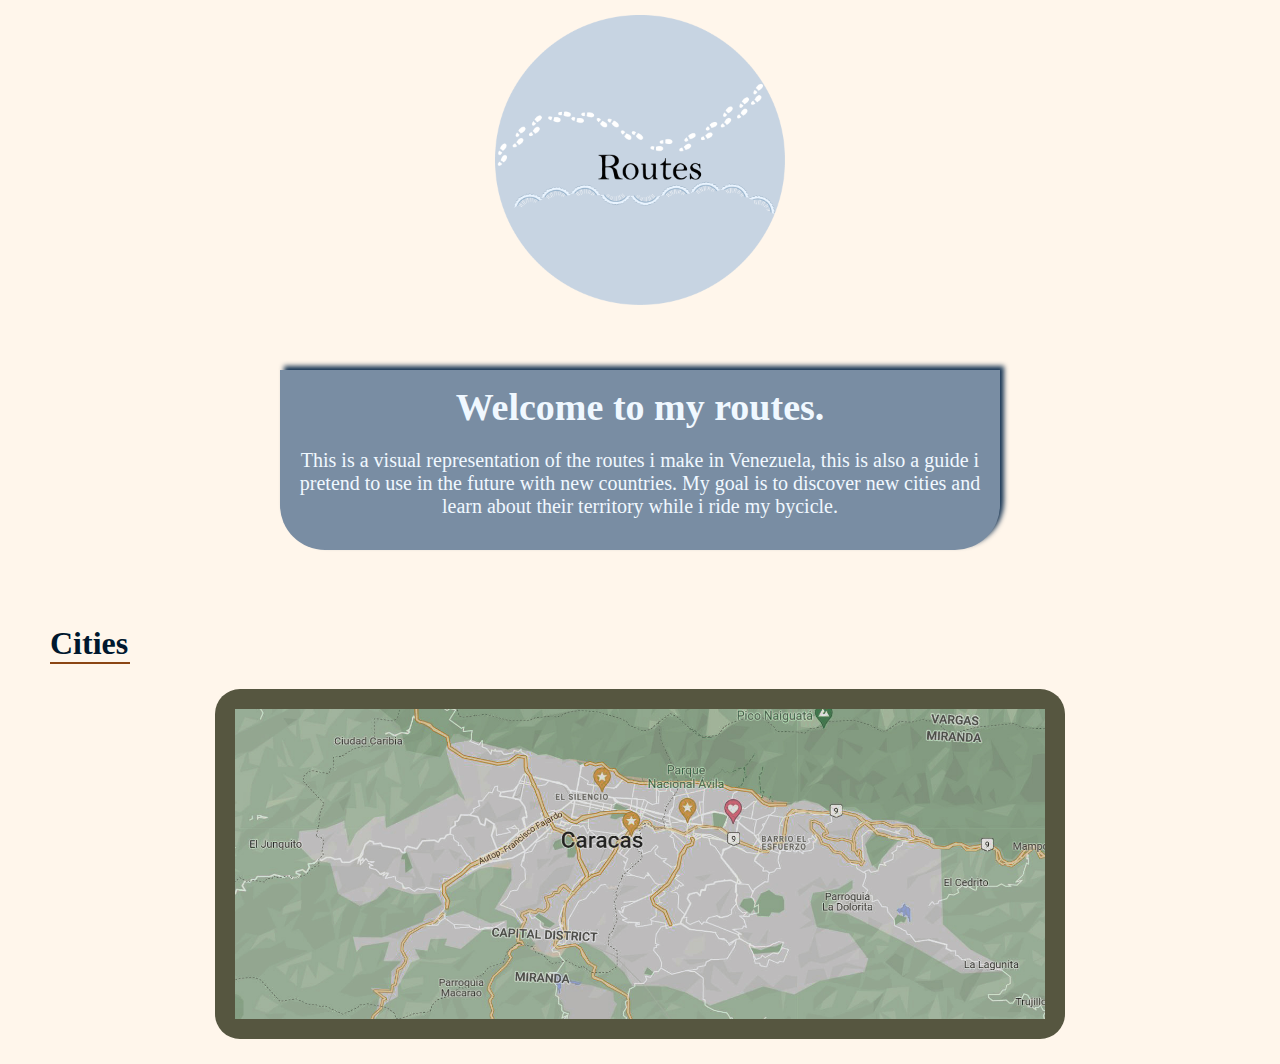
<file: index.html>
<!DOCTYPE html>
<html lang="en">
<head>
    <meta charset="UTF-8">
    <meta http-equiv="X-UA-Compatible" content="IE=edge">
    <meta name="viewport" content="width=device-width, initial-scale=1.0">
    <link rel="stylesheet" href="./main.css">
    <title> Personal Cycling project. </title>
</head>
<body>
    <main>
        <div id="box-vector">
            <img src="./IMG-VECT/roundVector.png" alt="">
        </div>

        <div id="info-box">
            <h1> Welcome to my routes. </h1>
            <p>
                This is a visual representation of the routes i make in Venezuela, this is also a guide i pretend to use in the future with new countries. My goal is to discover new cities and learn about their territory while i ride my bycicle. 
            </p>
        </div>
    </main>

    <h1 id="cities"> Cities </h1>

        <a href="https://eduardougueto.github.io/Cycling-Project/Caracas/CRC.html" id="Caracas-box">
             <img src="./IMG-VECT/caracasMapIndex.jpg" alt="">
        </a>
    
        <!-- https://eduardougueto.github.io/Cycling-Project/Caracas/CRC.html
            LINK HACIA LA PÁGINA CON LAS RUTAS -->

</body>
</html>
</file>
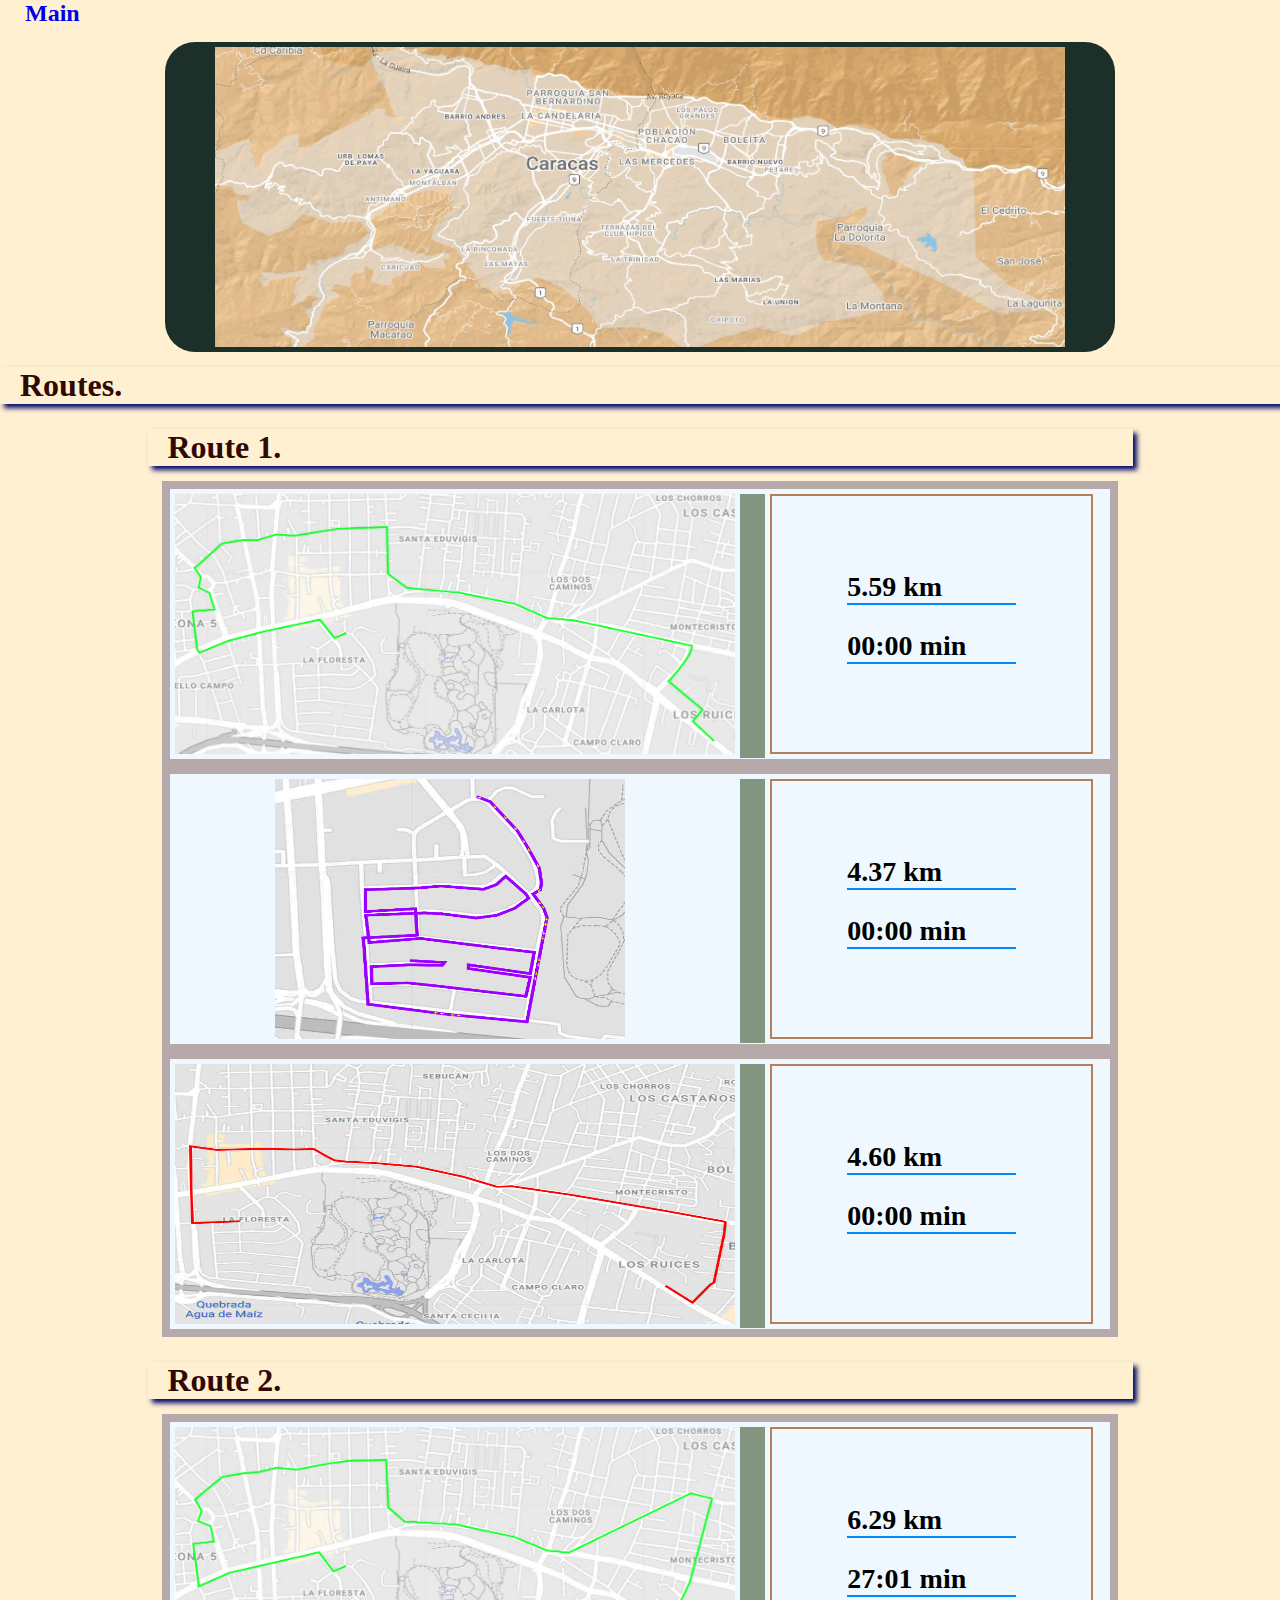
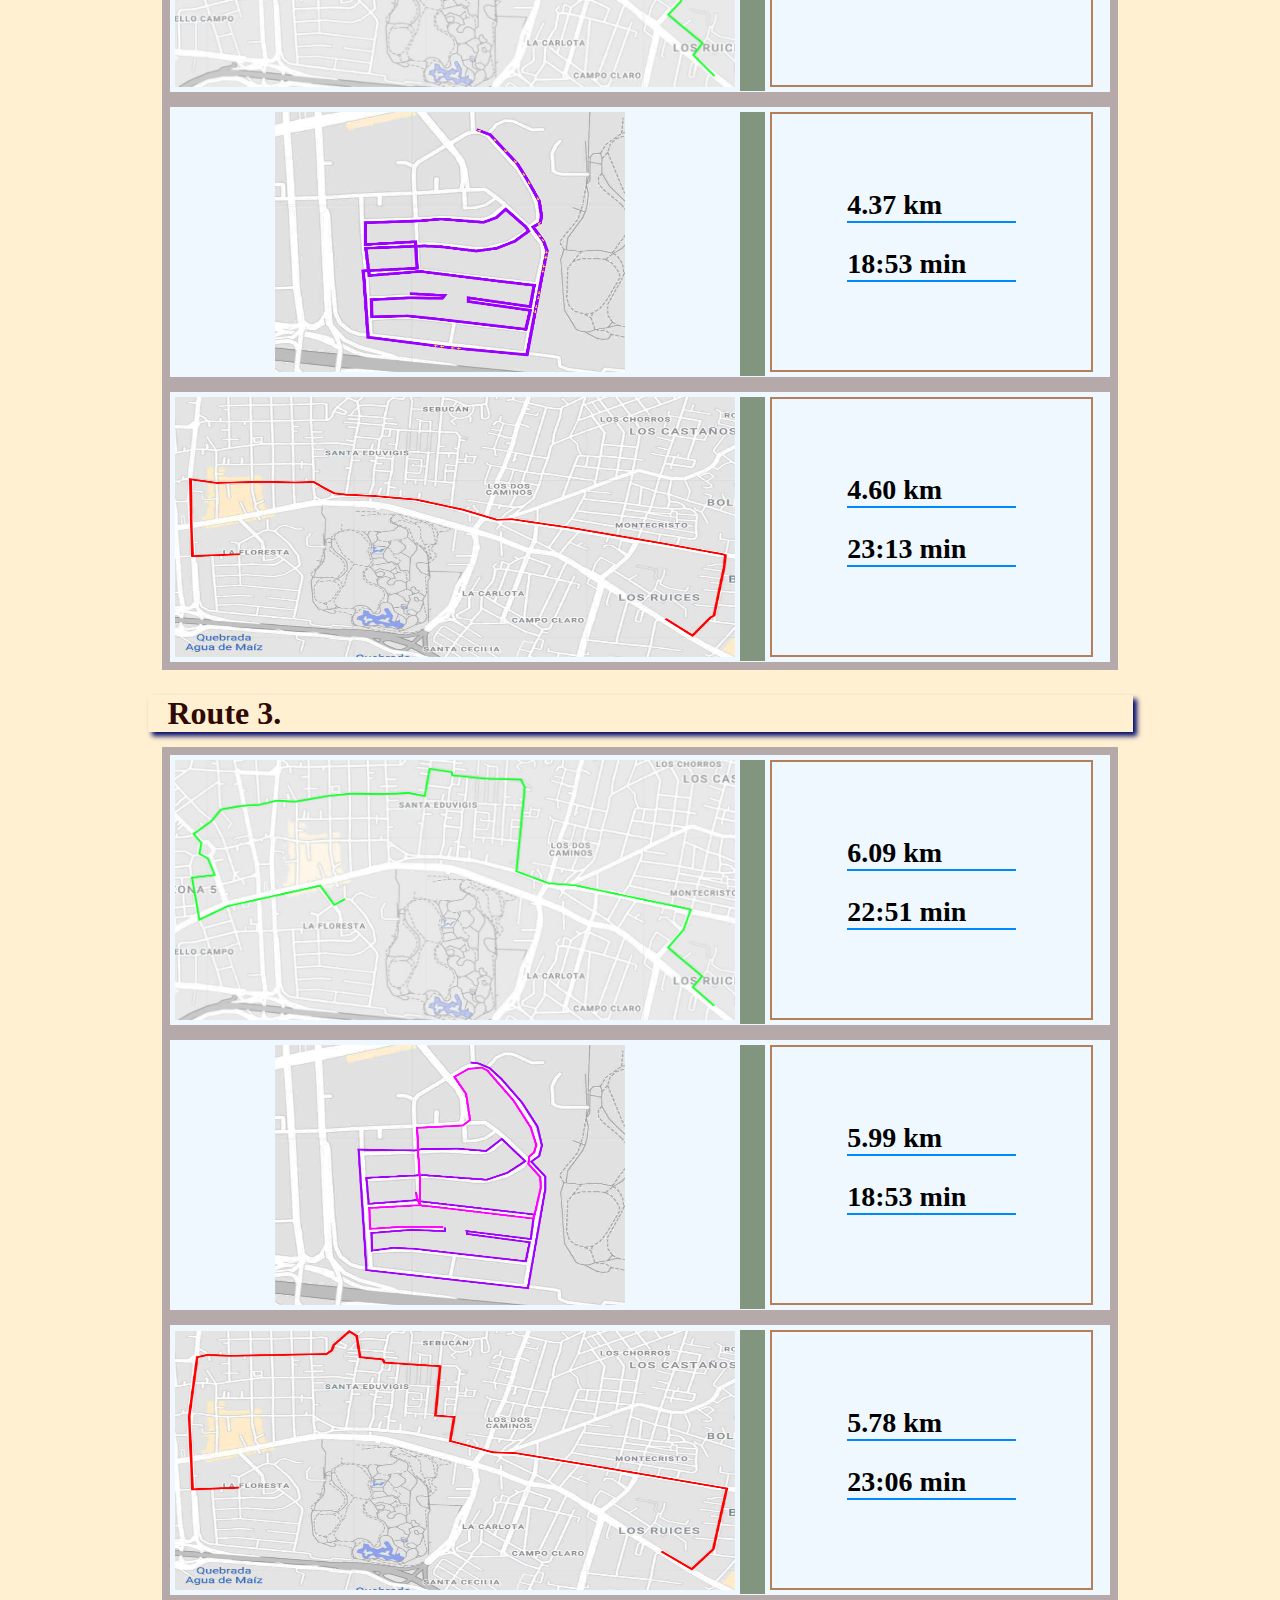
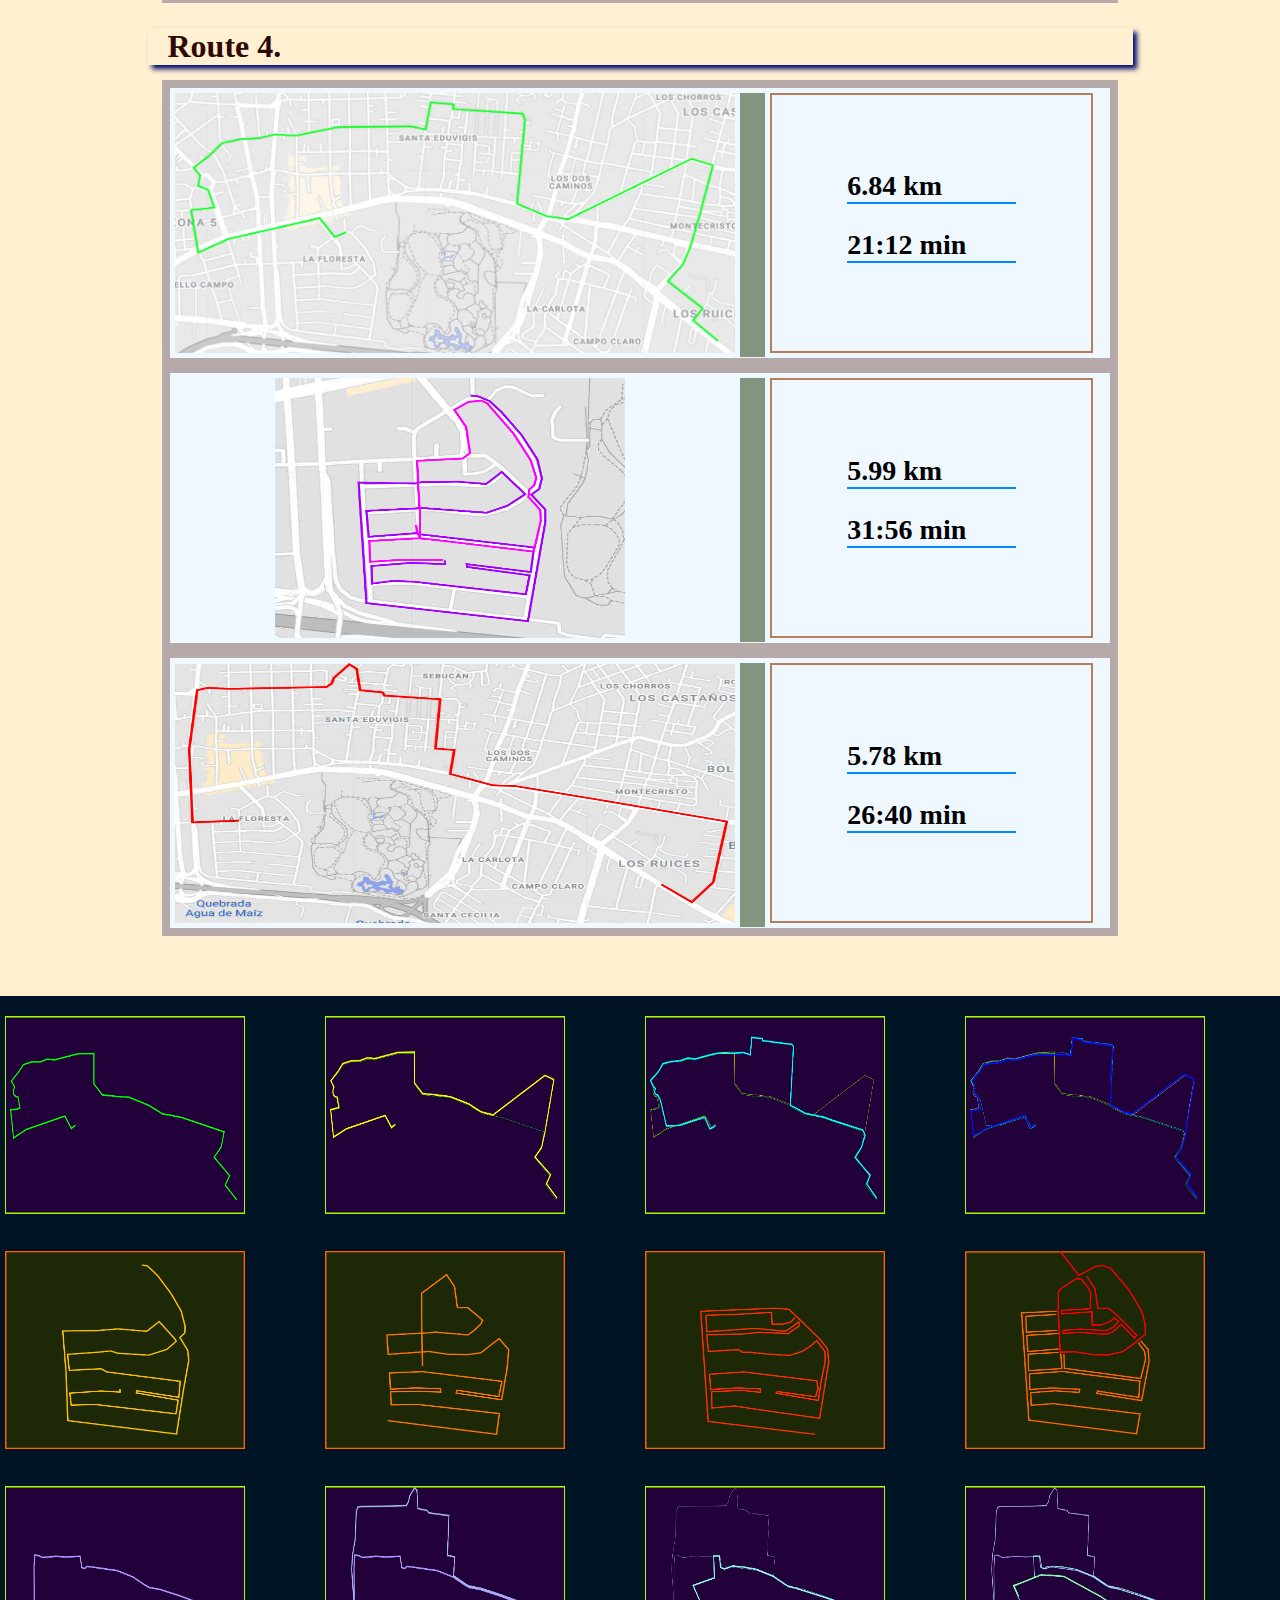
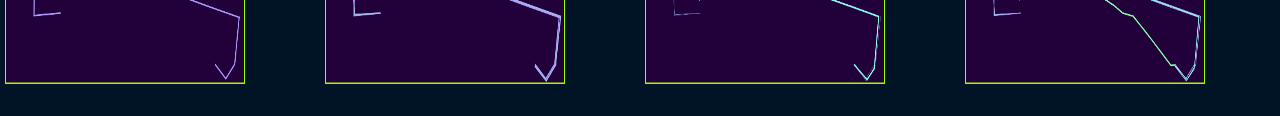
<file: Caracas/CRC.html>
<!DOCTYPE html>
<html lang="en">
<head>
    <meta charset="UTF-8">
    <meta http-equiv="X-UA-Compatible" content="IE=edge">
    <meta name="viewport" content="width=device-width, initial-scale=1.0">
    <link rel="stylesheet" href="CRCStyle.css">
    <title> Routes in Caracas. </title>
</head>
<body>
    <h2 id="main-back"> <a href="https://eduardougueto.github.io/Cycling-Project/index.html">
         Main 
        </a></h2>
    <!-- FOTO SUPERIOR  -->
    <header>
        <img src="./IMG-VECT/caracasMapPage.JPG" alt="A map of Caracas">
    </header>
    <!-- FOTO SUPERIOR  -->
    
    <h1> Routes. </h1>

    <div class="map-container">
        <h1> Route 1. </h1>
            <div class="map-info-container">
                <!-- THREE BOXES -->
                <div class="three_container">
                    <div class="map-box">
                        <img src="./IMG-VECT/route1.png" alt="The first route">
                    </div>
                    <div class="middle-box"></div>
                    <div class="right-box-info">
                        <h2> 5.59 km </h2>
                        <h2> 00:00 min </h2>
                    </div>
                </div>

                <div class="three_container">
                    <div class="MidImg">
                        <img src="./IMG-VECT/routeFloresta1-2.png" alt="La Floresta's path">
                    </div>
                    <div class="middle-box"></div>
                    <div class="right-box-info">
                        <h2> 4.37 km </h2>
                        <h2> 00:00 min </h2>
                    </div>
                </div>

                <div class="three_container">
                    <div class="map-box">
                        <img src="./IMG-VECT/route1-2Turn.png" alt="Return route 1">
                    </div>
                    <div class="middle-box"></div>
                    <div class="right-box-info">
                        <h2> 4.60 km </h2>
                        <h2> 00:00 min </h2>
                    </div>
                </div>
                <!-- THREE BOXES -->
            </div>
    </div>

    <div class="map-container">
        <h1> Route 2. </h1>
            <div class="map-info-container">
                <!-- THREE BOXES -->
                <div class="three_container">
                    <div class="map-box">
                        <img src="./IMG-VECT/route2(castaños).png" alt="The second route">
                    </div>
                    <div class="middle-box"></div>
                    <div class="right-box-info">
                        <h2> 6.29 km </h2>
                        <h2> 27:01 min </h2>
                    </div>
                </div>

                <div class="three_container">
                    <div class="MidImg">
                        <img src="./IMG-VECT/routeFloresta1-2.png" alt="La Floresta's path">
                    </div>
                    <div class="middle-box"></div>
                    <div class="right-box-info">
                        <h2> 4.37 km </h2>
                        <h2> 18:53 min </h2>
                    </div>
                </div>

                <div class="three_container">
                    <div class="map-box">
                        <img src="./IMG-VECT/route1-2Turn.png" alt="Return route 2">
                    </div>
                    <div class="middle-box"></div>
                    <div class="right-box-info">
                        <h2> 4.60 km </h2>
                        <h2> 23:13 min </h2>
                    </div>
                </div>
                <!-- THREE BOXES -->
            </div>
    </div>
    
    <div class="map-container">
        <h1> Route 3. </h1>
            <div class="map-info-container">
                <!-- THREE BOXES -->
                <div class="three_container">
                    <div class="map-box">
                        <img src="./IMG-VECT/route3(eduvigis).png" alt="The third route">
                    </div>
                    <div class="middle-box"></div>
                    <div class="right-box-info">
                        <h2> 6.09 km </h2>
                        <h2> 22:51 min </h2>
                    </div>
                </div>

                <div class="three_container">
                    <div class="MidImg">
                        <img src="./IMG-VECT/routeFloresta3-4.png" alt="La Floresta's path">
                    </div>
                    <div class="middle-box"></div>
                    <div class="right-box-info">
                        <h2> 5.99 km </h2>
                        <h2> 18:53 min </h2>
                    </div>
                </div>

                <div class="three_container">
                    <div class="map-box">
                        <img src="./IMG-VECT/route3-4Turn.png" alt="Return route 3">
                    </div>
                    <div class="middle-box"></div>
                    <div class="right-box-info">
                        <h2> 5.78 km </h2>
                        <h2> 23:06 min </h2>
                    </div>
                </div>
                <!-- THREE BOXES -->
            </div>
    </div>

    <div class="map-container">
        <h1> Route 4. </h1>
            <div class="map-info-container">
                <!-- THREE BOXES -->
                <div class="three_container">
                    <div class="map-box">
                        <img src="./IMG-VECT/route4(castaños+eduvigis).png" alt="The fourth route">
                    </div>
                    <div class="middle-box"></div>
                    <div class="right-box-info">
                        <h2> 6.84 km </h2>
                        <h2> 21:12 min </h2>
                    </div>
                </div>

                <div class="three_container">
                    <div class="MidImg">
                        <img src="./IMG-VECT/routeFloresta3-4.png" alt="La Floresta's path">
                    </div>
                    <div class="middle-box"></div>
                    <div class="right-box-info">
                        <h2> 5.99 km  </h2>
                        <h2> 31:56 min </h2>
                    </div>
                </div>

                <div class="three_container">
                    <div class="map-box">
                        <img src="./IMG-VECT/route3-4Turn.png" alt="Return route 4">
                    </div>
                    <div class="middle-box"></div>
                    <div class="right-box-info">
                        <h2> 5.78 km </h2>
                        <h2> 26:40 min </h2>
                    </div>
                </div>
                <!-- THREE BOXES -->
            </div>
    </div>

    <div class="final-container">
        <!-- GO PATH -->
        <div class="path-box">
            <img src="./IMG-VECT/vector1.png" alt="Path vector">
        </div>
        <div class="path-box">
            <img src="./IMG-VECT/vector2.png" alt="Path vector">
        </div>
        <div class="path-box">
            <img src="./IMG-VECT/vector3.png" alt="Path vector">
        </div>
        <div class="path-box">
            <img src="./IMG-VECT/vector4.png" alt="Path vector">
        </div>
        <!-- GO PATH -->
        <!-- FLORESTA PATH -->
        <div class="path-box">
            <img src="./IMG-VECT/floresta1.png" alt="Path vector">
        </div>
        <div class="path-box">
            <img src="./IMG-VECT/floresta2.png" alt="Path vector">
        </div>
        <div class="path-box">
            <img src="./IMG-VECT/floresta3.png" alt="Path vector">
        </div>
        <div class="path-box">
            <img src="./IMG-VECT/floresta4.png" alt="Path vector">
        </div>
        <!-- FLORESTA PATH -->
        <!-- TURN PATH -->
        <div class="path-box">
            <img src="./IMG-VECT/turn1.png" alt="Path vector">
        </div>
        <div class="path-box">
            <img src="./IMG-VECT/turn2.png" alt="Path vector">
        </div>
        <div class="path-box">
            <img src="./IMG-VECT/turn3.png" alt="Path vector">
        </div>
        <div class="path-box">
            <img src="./IMG-VECT/turn4.png" alt="Path vector">
        </div>
        <!-- TURN PATH -->
    </div>

</body>
</html>
</file>
<file: main.css>
* {
    margin: 0;
    padding: 0;
}

body {
    background-color: rgb(255, 246, 235);
}

#box-vector {
    margin: 15px auto 45px;
    /* background-color: antiquewhite; */
    width: 500px;
    height: 310px;
    display: flex;
}
#box-vector img {
    margin: 0 auto;
    width: 290px;
    height: 290px;
}

#info-box {
    background-color: rgb(121, 141, 163);
    margin: 15px auto;
    width: 720px;
    height: 180px;
    border-radius: 0 0 45px 45px;
    text-align: center;
    box-shadow: 4px -4px 5px rgb(23, 53, 84);
}
#info-box h1, p {
    color: aliceblue;
    padding: 15px 0 5px 0;
}
#info-box h1 {
    font-size: 38px;
}
#info-box p {
    font-size:20px;
}

#cities {
    width: 80px;
    margin-top: 75px;
    position: relative;
    left: 50px;
    color: rgb(0, 24, 46);
    border-bottom: 2px solid saddlebrown;
}

/* INSERTAR LINK QUE LLEVARÁ A LA PÁGINA CON LAS RUTAS DE CARACAS. */
#Caracas-box {
    margin: 25px auto;
    background-color: rgb(86, 86, 64);
    width: 850px;
    height: 350px;
    border-radius: 25px;
    display: flex;
}
#Caracas-box img {
    margin: 20px auto;
    width: 810px;
    height: 310px;
}
</file>
<file: Caracas/CRCStyle.css>
* {
    margin: 0;
    padding: 0;
    box-sizing: border-box;
}
body {
    background-color: rgb(255, 240, 210);
}

#main-back a {
    text-decoration: none;
    margin: 25px;
    }

/* FOTO SUPERIOR */
header {
    margin: 15px auto;
    padding: 5px;
    width: 950px;
    height: auto;
    background-color: rgb(28, 48, 41);
    border-radius: 30px;
    display: flex;
}
header img {
    margin: 0 auto;
    width: 850px;
    height: 300px;
}
/* FOTO SUPERIOR */

h1 {
    padding-left: 20px;
    color: rgb(48, 9, 3);
    box-shadow: 4px 4px 5px rgb(0, 9, 104);
    
}

/* CONTENEDOR PRINCIPAL CENTRADO */
.map-container {
    margin: 25px auto;
    /* background-color: rgb(93, 145, 191); */
    width: 985px;
    height: auto;
}
/* CONTENEDOR CON TRES CAJAS */
.map-info-container {
    margin: 15px auto;
    padding: 8px;
    width: 97%;
    height: auto;
    display: grid;
    grid-auto-rows: 270px;
    gap: 15px;
    background-color: rgb(181, 169, 169);
}
/* PARTE INTERIOR DEL CONTENEDOR * 3 */
.three_container {
    padding: 5px;
    display: grid;
    grid-template-columns: 560px 30px 1fr;
    background-color: aliceblue;
}

.map-box img {
    width: 560px;
    height: 260px;
}

.middle-box {
    margin-left: 5px;
    background-color: rgb(130, 149, 126);
}

/* FLORESTA'S ROUTE */
.MidImg img {
    margin-left: 100px;
    width: 350px;
    height: 260px;
}

.right-box-info {
    margin-left: 5px;
    border: 2px solid rgb(180, 127, 89);
    width: 95%;
    height: 260px;
    padding: 50px;
}
.right-box-info h2 {
    margin: 25px;
    font-size: 28px;
    border-bottom: 2px solid rgb(0, 136, 255);
}

.final-container {
    width: 100%;
    margin: 60px auto 0;
    display: grid;
    grid-template-columns: repeat(4, 1fr);
    grid-auto-rows: 235px;
    background-color: rgb(0, 20, 38);
    padding-top: 15px;
}
.path-box {
    margin: 5px;
}
.path-box img {
    width: 240px;
    height: 198px;
}
</file>
